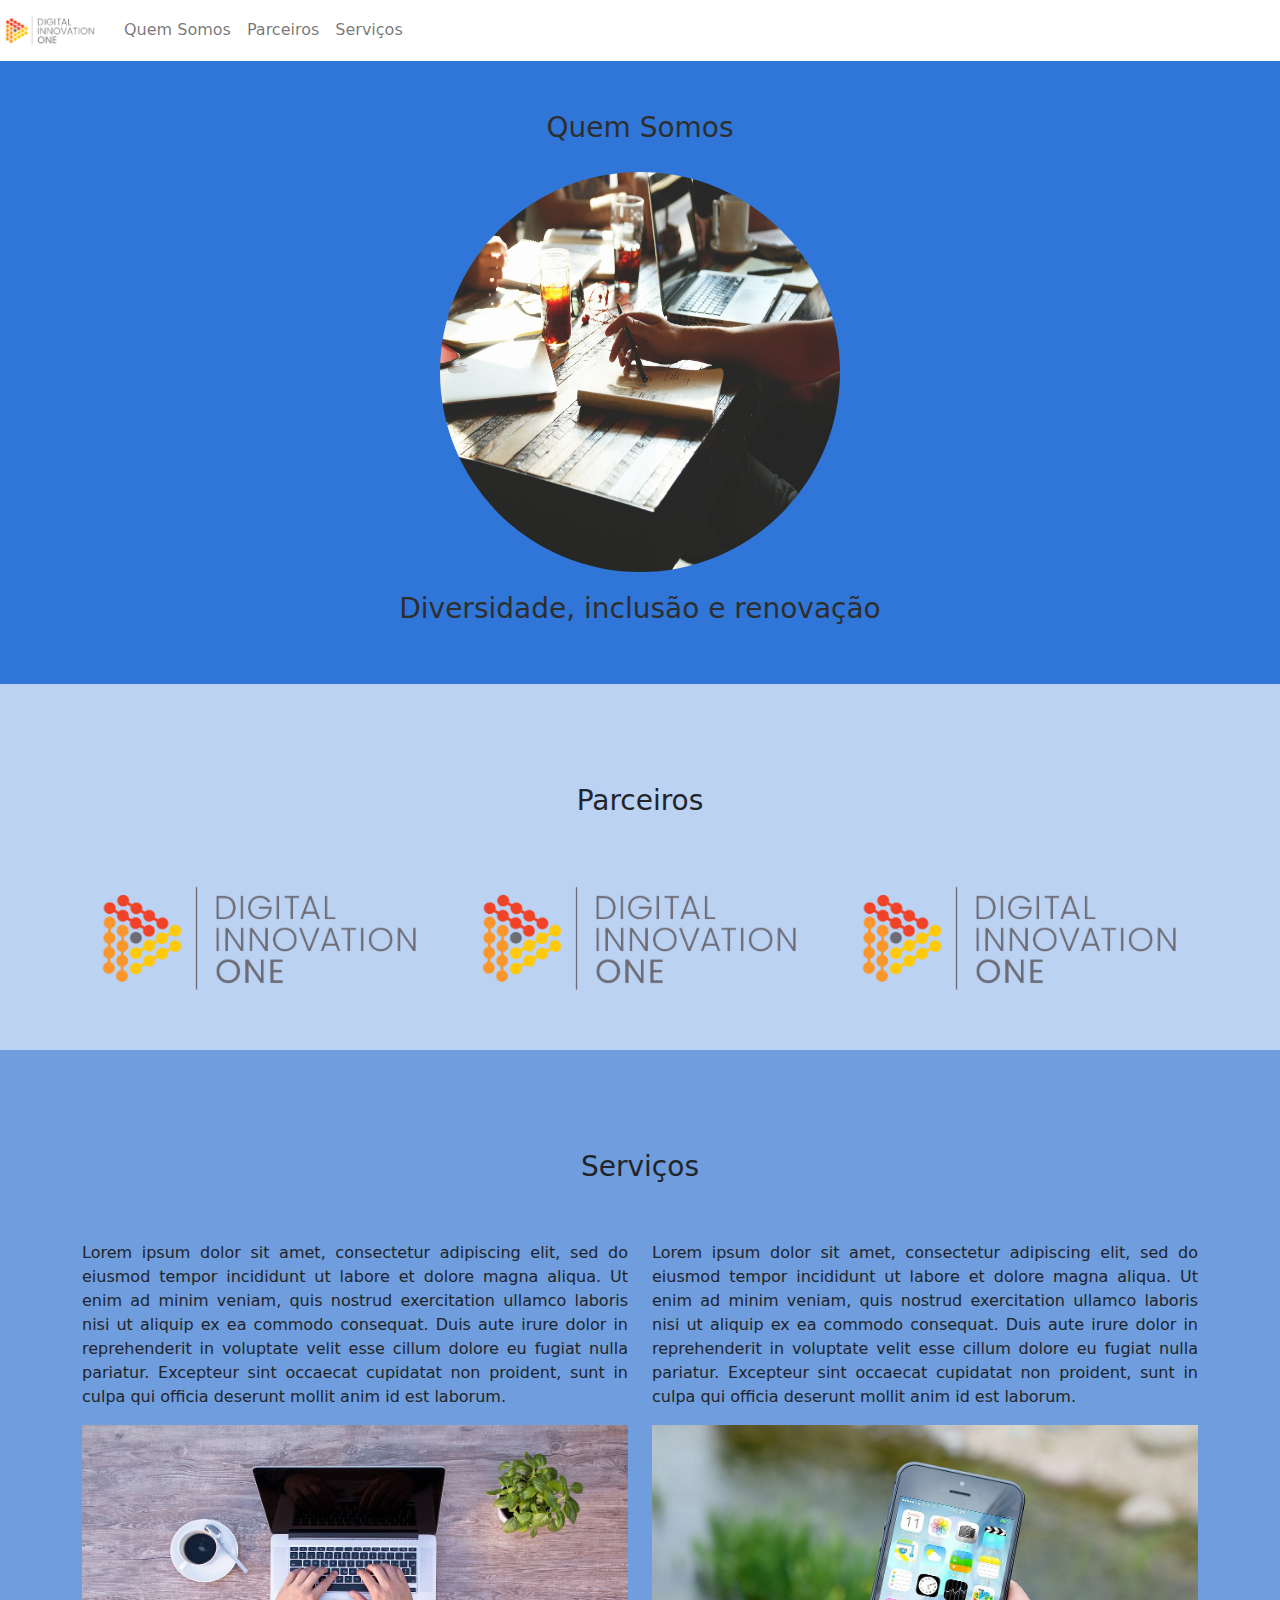
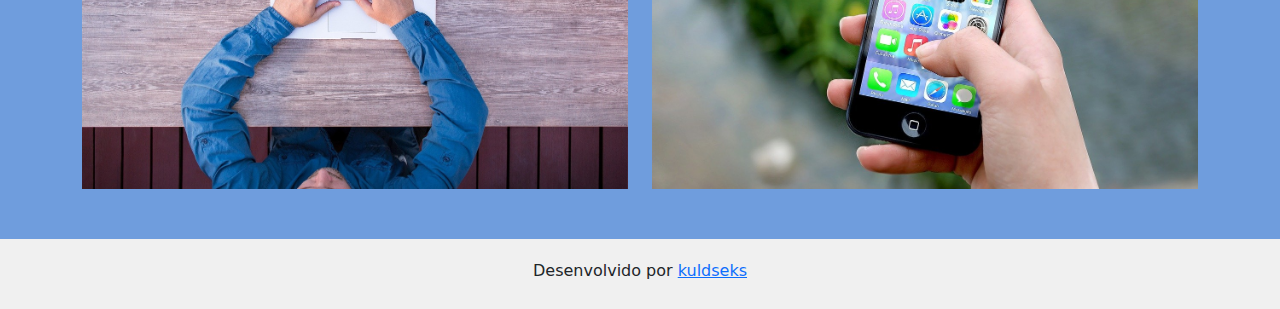
<file: Bootstrap - Construindo páginas responsivas/index.html>
<!DOCTYPE html>
<html lang="pt-br">
    <head>
        <title>Minha página</title>
        <meta charset="utf-8">
        <link rel="stylesheet" type="text/css" href="bootstrap/css/bootstrap.min.css">
        <link rel="stylesheet" type="text/css" href="css/style.css"
    </head>    
    <body>
       <nav class="navbar navbar-expand-lg navbar-light">
            <a class="navbar-brand" href="#">
              <img src="img/logo-footer.png" width="100">
            </a>
            <div class="collapse navbar-collapse">
               <ul class="navbar-nav">
                  <li class="nav-item">
                      <a class="nav-link" href="#quemsomos">Quem Somos</a>
                  </li>
                  <li class="nav-item">
                      <a class="nav-link" href="#parceiros">Parceiros</a>
                  </li> 
                  <li class="nav-item">
                      <a class="nav-link" href="#serviços">Serviços</a>
                  </li>     
                </ul>
            <div>
        </nav>
        <section id="quem-somos">
            <div class="container-fluid quem-somos text-center margin">
                <h3 class="espaçoimg1">Quem Somos</h3>
                <img src="img/escritorio.jpg" class="rounded-circle" width="400" height="400" >
                <h3 class="espaçoimg2">Diversidade, inclusão e renovação</h3>
            </div>
        </section>  
        <section id ="parceiros">
          <div class="container-fluid parceiros text-center margin">
            <h3 class="margin">Parceiros</h3>
            <div class="container">
              <div class="row">
                 <div class="col-lg-4">
                <img src="img/logo-footer.png" width="100%">
                </div>
              <div class="col-lg-4">
                <img src="img/logo-footer.png" width="100%">
              </div>
              <div class="col-lg-4">
                <img src="img/logo-footer.png" width="100%">
              </div>
              </div>
            </div>
          </div>
        </section>
        <section id="serviços">
          <div class="container-fluid serviços text-center margin">
            <h3 class="margin">Serviços</h3>
            <div class="container">
              <div class="row">
                <div class="col-lg-6">
                  <p class="texto">Lorem ipsum dolor sit amet, consectetur adipiscing elit, sed do eiusmod tempor incididunt ut labore et dolore magna aliqua. Ut enim ad minim veniam, quis nostrud exercitation ullamco laboris nisi ut aliquip ex ea commodo consequat. Duis aute irure dolor in reprehenderit in voluptate velit esse cillum dolore eu fugiat nulla pariatur. Excepteur sint occaecat cupidatat non proident, sunt in culpa qui officia deserunt mollit anim id est laborum.</p>
                  <img src="img/site.jpg" width="100%">
                </div>
                <div class="col-lg-6">
                  <p class="texto">Lorem ipsum dolor sit amet, consectetur adipiscing elit, sed do eiusmod tempor incididunt ut labore et dolore magna aliqua. Ut enim ad minim veniam, quis nostrud exercitation ullamco laboris nisi ut aliquip ex ea commodo consequat. Duis aute irure dolor in reprehenderit in voluptate velit esse cillum dolore eu fugiat nulla pariatur. Excepteur sint occaecat cupidatat non proident, sunt in culpa qui officia deserunt mollit anim id est laborum.</p>
                  <img src="img/app.jpg" width="100%">
                </div>
              </div>
            </div>
          </div>
        </section> 
        <footer class="container-fluid text-center bg-footer margin2">
          <p>Desenvolvido por <a href="https://github.com/kuldseks" target="blank">kuldseks</a></p>
        </footer>
    </body>
</html>
</file>
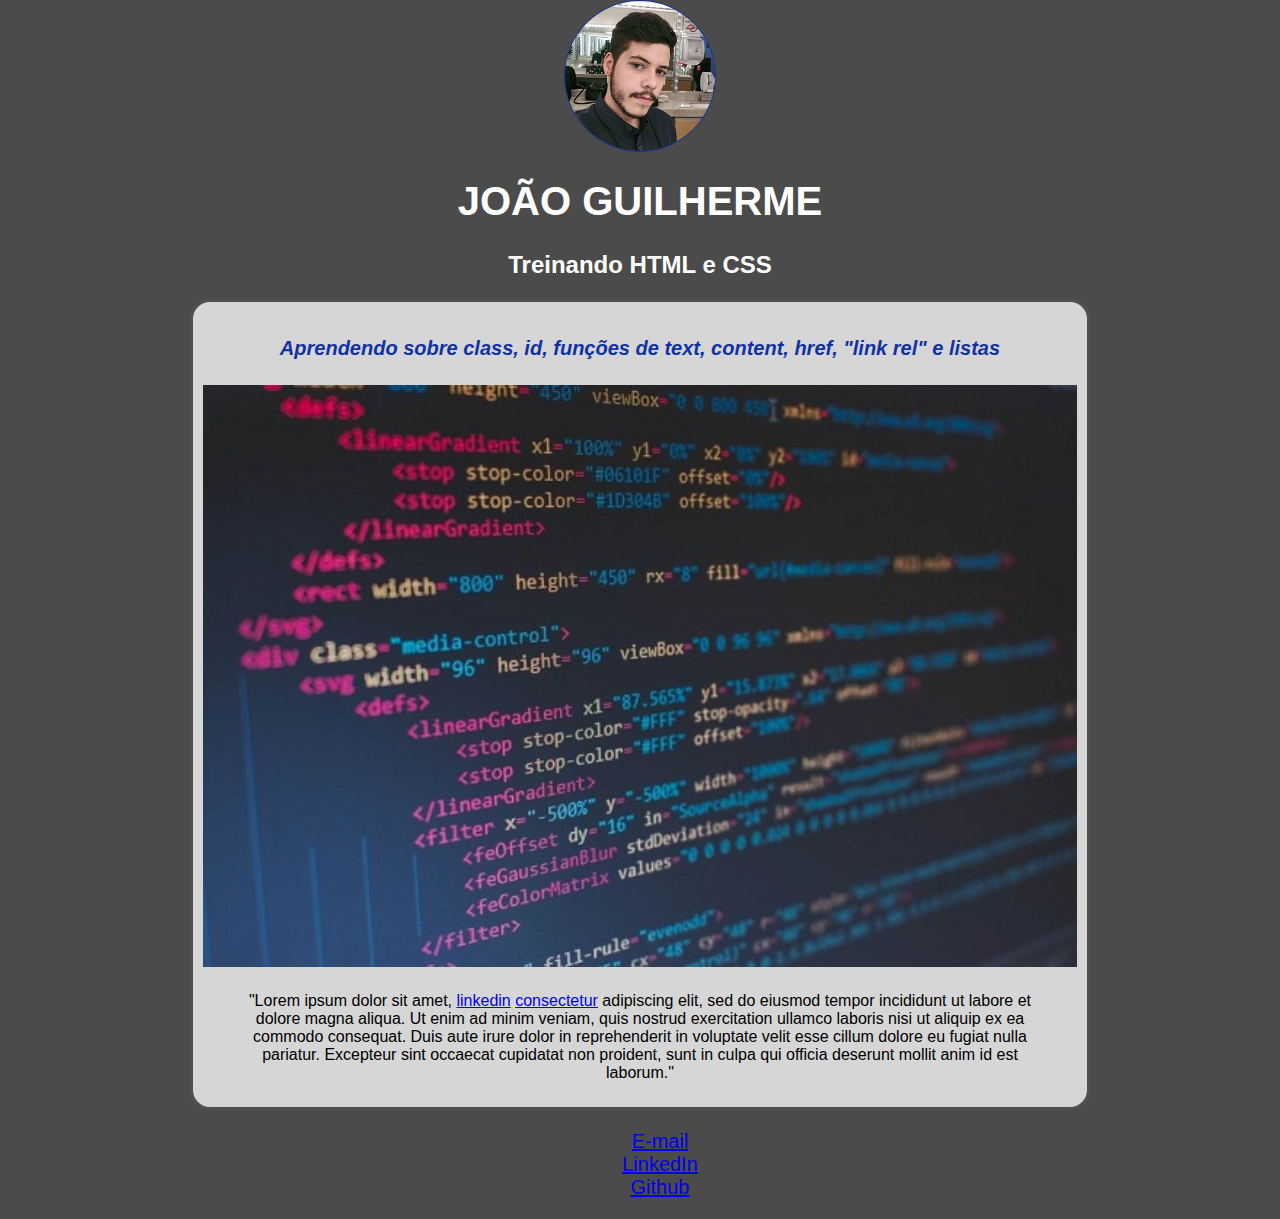
<file: Primeiro site com HTML e CS/index.html>
<!DOCTYPE html>
<html>
    <head>
        <meta charset="utf-8">
        <title>João Guilherme</title>
        <link rel="stylesheet" href="style.css">
    </head>
    <body>
        <header>
            <img class="foto" src="joao.png" alt="avatar joão guilherme">
            <h1 id="title">João Guilherme</h1>
        </header>
        <section>
            <header>
                <h2  class="subtitle">Treinando HTML e CSS</h2>
            </header>
            <article class="post">
                <header>
                    <h3 class="post_title">Aprendendo sobre class, id, funções de text, content, href, "link rel" e listas</h3>
                    <img src="fotocod.jpg" alt="foto de um html" class="post_image">
                </header>
                <p class="post_content">
                    "Lorem ipsum dolor sit amet, <a href="https://www.linkedin.com/in/joaoguilhermepdepaula/"target="_blank">linkedin</a> <a href="mailto:joaoguil@live.com">consectetur</a> adipiscing elit, sed do eiusmod tempor incididunt ut labore et dolore magna aliqua. Ut enim ad minim veniam, quis nostrud exercitation ullamco laboris nisi ut aliquip ex ea commodo consequat. Duis aute irure dolor in reprehenderit in voluptate velit esse cillum dolore eu fugiat nulla pariatur. Excepteur sint occaecat cupidatat non proident, sunt in culpa qui officia deserunt mollit anim id est laborum."

                </p>
            </article>
        </section>
        <footer>
            <ul class="listas">
                <li>
                    <a href="mailto: joaoguil@live.com" target="blank">E-mail</a>
                </li>
                <li>
                   <a href="https://www.linkedin.com/in/joaoguilhermepdepaula/"target="_blank">LinkedIn</a>
                </li>
                <li>
                    <a href="https://github.com/kuldseks" target="_blank">Github</a>
                </li>
            </ul>
        </footer>
    </body>
</html>
</file>
<file: Bootstrap - Construindo páginas responsivas/css/style.css>
body {
    font: tahoma, sans-serif;
}

.navbar {
    background-color: #ffffff;
}

.quem-somos {
    background-color: #3076d8;
    color: rgb(46, 46, 46);
}

.serviços {
    background-color: #6f9ddd;
}

.margin {
   padding-top: 50px;
   padding-bottom: 50px;
}

.espaçoimg1 {
    padding-bottom: 20px;
}

.espaçoimg2 {
    padding-top: 20px;

}

.parceiros {
    background-color: #bbd2f3;
}

.texto {
    text-align: justify;
}

.bg-footer {
    background-color: rgb(240, 240, 240);
}

.margin2 {
    padding-top: 20px;
    padding-bottom: 10px;
}
</file>
<file: Primeiro site com HTML e CS/style.css>
body {
    background: #4b4b4b;
    max-width: 900px;
    margin: auto;
}

.foto {
    border-radius: 50%;
    margin-left: auto;
    margin-right: auto;
    display: block;
    border: 1px solid #1032a3
}

#title, .subtitle {
    color:#ffffff;
    font-family: 'Segoe UI', Tahoma, Geneva, Verdana, sans-serif;
    text-align: center;
}

#title {
    font-size: 40px;
    text-transform: uppercase;
}

.post_title{
    font-size: 20px;
    font-style: italic;
    text-align: center;
    margin-bottom: 25px;
    margin-top: 25px;
    font-family: 'Segoe UI', Tahoma, Geneva, Verdana, sans-serif;
    color: #1032a3
}

.post {
    background: rgb(214, 214, 214);
    padding: 10px;
    border: 3px solid #505050;
    margin-bottom: 15px;
    border-radius: 20px;
    font-family: 'Trebuchet MS', 'Lucida Sans Unicode', 'Lucida Grande', 'Lucida Sans', Arial, sans-serif;
}

 .post_content {
     margin-bottom: 15px;
     text-align: center;
     margin-left: 5%;
     margin-right: 5%;
     margin-top: 25px;
 }

 .post_image {
     margin-bottom: 15px;
     margin-left: auto;
     margin-right: auto;
     display: block;  
     width: 100%;
 }  

 .listas {
     font-family: 'Trebuchet MS', 'Lucida Sans Unicode', 'Lucida Grande', 'Lucida Sans', Arial, sans-serif;
     font-size: 20px;
     color:#ffffff;
     text-align: center;
     list-style-type: none;
 }
</file>
